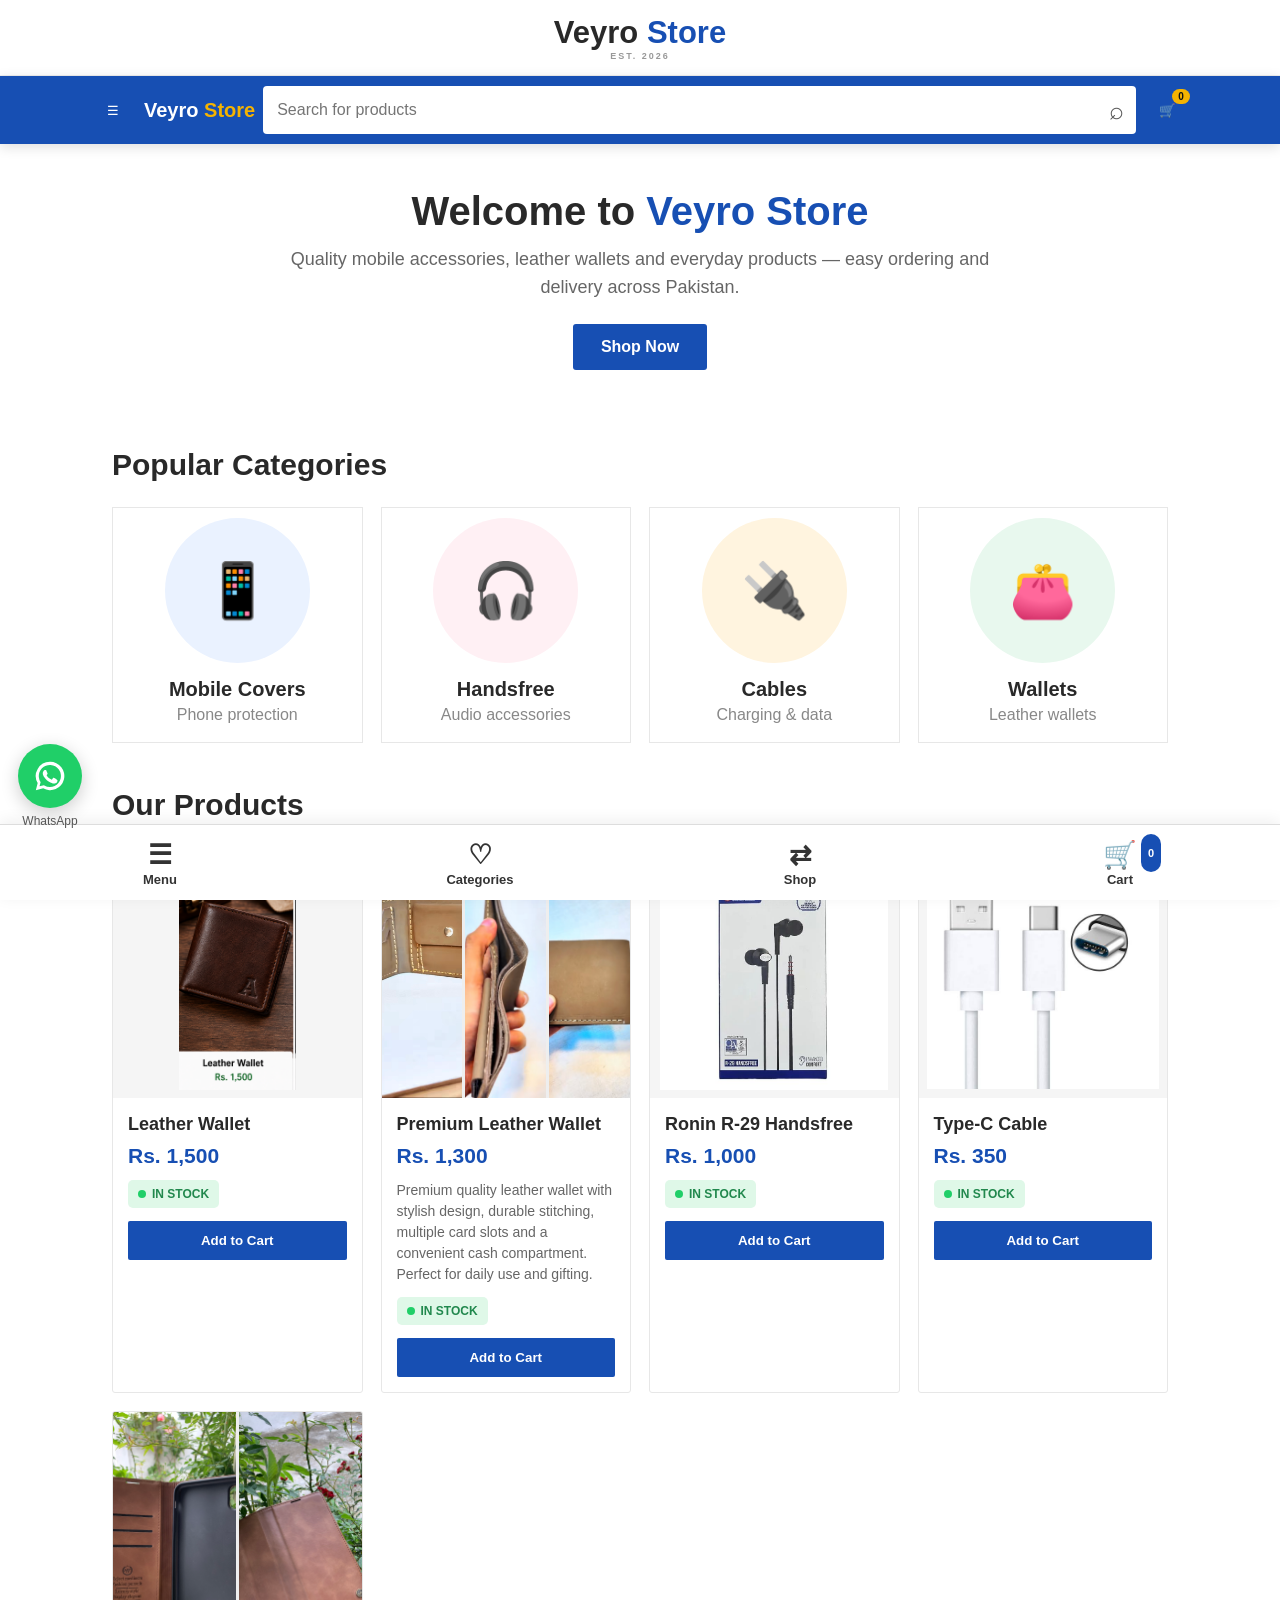
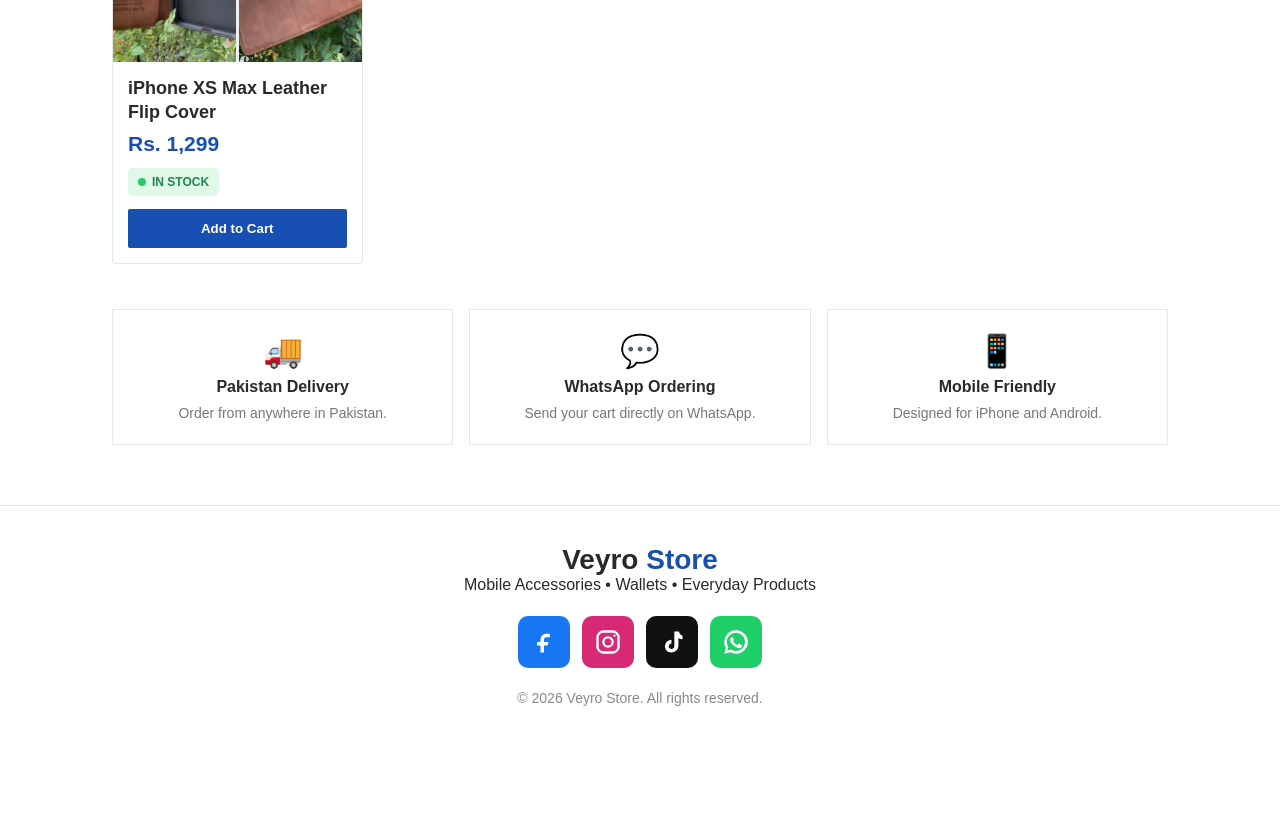
<file: index.html>
<!DOCTYPE html>
<html lang="en">
<head>
<meta charset="UTF-8">
<meta name="viewport" content="width=device-width, initial-scale=1.0">
<title>Veyro Store - Mobile Accessories & Everyday Products</title>
<meta name="description" content="Veyro Store - Shop mobile accessories, leather wallets and everyday products in Pakistan.">
<meta name="robots" content="index, follow">
<link rel="canonical" href="https://aeykeyteee-svg.github.io/abbas-store-/">
<meta name="theme-color" content="#174fb3">
<style>
:root{--blue:#174fb3;--gold:#f5b301;--green:#20cf68;--text:#292929;--line:#e7e7e7}
*{box-sizing:border-box}html{scroll-behavior:smooth}body{margin:0;font-family:Arial,Helvetica,sans-serif;color:var(--text);background:#fff;padding-bottom:76px}
a{text-decoration:none;color:inherit}button{font-family:inherit;cursor:pointer}
.top-brand{height:76px;display:flex;align-items:center;justify-content:center;border-bottom:1px solid #eee}.brand{font-size:31px;font-weight:900}.brand .s{color:var(--blue)}.brand small{display:block;text-align:center;font-size:9px;letter-spacing:2px;color:#999}
.search-bar{position:sticky;top:0;z-index:30;background:var(--blue);padding:10px 12px;box-shadow:0 3px 12px #0002}.search-inner{max-width:1100px;margin:auto;display:flex;align-items:center;gap:8px}
.menu-btn,.header-icon{width:46px;height:46px;border:0;background:transparent;color:#fff;display:flex;align-items:center;justify-content:center}.menu-icon{width:28px}.menu-icon span{display:block;height:3px;background:#fff;margin:6px 0;border-radius:3px}
.search{flex:1;height:48px;background:#fff;display:flex;align-items:center;border-radius:4px;overflow:hidden}.search input{border:0;outline:0;flex:1;min-width:0;font-size:16px;padding:0 14px}.search button{border:0;background:#fff;font-size:25px;padding:0 12px;color:#555}
.header-logo{font-size:20px;font-weight:900;color:#fff;white-space:nowrap}.header-logo span{color:var(--gold)}.header-cart{position:relative}.header-badge{position:absolute;right:0;top:2px;background:var(--gold);color:#111;border-radius:20px;min-width:18px;padding:2px 5px;font-size:10px;font-weight:900}
.drawer{position:fixed;inset:0;background:#0007;z-index:100;display:none}.drawer.show{display:block}.drawer-box{width:min(380px,88vw);height:100%;background:#fff;overflow:auto}.drawer-head{background:var(--blue);color:#fff;padding:22px;display:flex;justify-content:space-between}.drawer-close{border:0;background:transparent;color:#fff;font-size:30px}.drawer-title{font-size:22px;font-weight:800;padding:25px 22px 12px}.drawer-link{display:block;padding:18px 22px;border-bottom:1px solid var(--line);font-weight:700}
.hero{text-align:center;padding:45px 18px 35px}.hero h1{margin:0 0 12px;font-size:40px}.hero h1 span{color:var(--blue)}.hero p{max-width:700px;margin:0 auto 22px;color:#666;font-size:18px;line-height:1.55}.hero-btn{display:inline-block;background:var(--blue);color:#fff;padding:14px 28px;font-weight:800;border-radius:3px}
.wrap{max-width:1100px;margin:auto;padding:18px 22px 45px}.section-title{font-size:30px;margin:25px 0;font-weight:900}.category-grid,.products{display:grid;grid-template-columns:repeat(4,1fr);gap:18px}.category-grid{margin-bottom:45px}.category{background:#fff;text-align:center;border:1px solid var(--line);padding:10px 8px 18px}.category-circle{width:145px;height:145px;margin:auto;border-radius:50%;display:flex;align-items:center;justify-content:center;font-size:54px;background:#eaf2ff}.category:nth-child(2) .category-circle{background:#fff0f4}.category:nth-child(3) .category-circle{background:#fff4df}.category:nth-child(4) .category-circle{background:#e8f8ee}.category h3{margin:15px 0 5px;font-size:20px}.category p{margin:0;color:#888}
.card{background:#fff;border:1px solid var(--line);overflow:hidden;border-radius:3px}.photo{width:100%;height:250px;object-fit:contain;background:#f5f5f5;display:block;padding:8px}.gallery{height:250px;display:grid;grid-template-columns:repeat(3,1fr);gap:3px;background:#eee}.gallery.two{grid-template-columns:repeat(2,1fr)}.gallery img{width:100%;height:100%;object-fit:cover;cursor:zoom-in}.info{padding:15px}.info h3{margin:0 0 8px;font-size:18px;line-height:1.3}.description{color:#666;font-size:14px;line-height:1.5;margin:0 0 12px}.price{color:var(--blue);font-size:21px;font-weight:900;margin-bottom:12px}.stock{display:inline-flex;align-items:center;gap:6px;background:#dff8e8;color:#21884d;padding:7px 10px;border-radius:5px;font-size:12px;font-weight:900;margin-bottom:13px}.stock-dot{width:8px;height:8px;border-radius:50%;background:var(--green)}.buy{width:100%;border:0;background:var(--blue);color:#fff;padding:12px;font-weight:800;border-radius:2px}
.features{display:grid;grid-template-columns:repeat(3,1fr);gap:16px;margin:45px 0 15px}.feature{border:1px solid var(--line);padding:22px;text-align:center}.feature-icon{font-size:32px}.feature b{display:block;margin:8px 0}.feature span{color:#777;font-size:14px}
footer{border-top:1px solid var(--line);text-align:center;padding:38px 20px}.footer-brand{font-size:28px;font-weight:900}.footer-brand span{color:var(--blue)}.socials{display:flex;justify-content:center;gap:12px;margin:22px}.social{width:52px;height:52px;display:flex;align-items:center;justify-content:center;color:#fff;border-radius:10px;font-size:23px}.facebook{background:#1877f2}.instagram{background:#d62976}.tiktok{background:#111}.whatsapp-social{background:#20cf68}.copy{color:#888;font-size:14px}
.whatsapp{position:fixed;left:18px;bottom:92px;width:64px;height:64px;border-radius:50%;background:var(--green);color:#fff;display:flex;align-items:center;justify-content:center;z-index:60;box-shadow:0 5px 18px #0003;font-size:29px}.whatsapp span{font-size:12px;position:absolute;bottom:-20px;color:#555;white-space:nowrap}
.bottom-nav{position:fixed;left:0;right:0;bottom:0;height:76px;background:#fff;border-top:1px solid #ddd;z-index:55;display:grid;grid-template-columns:repeat(4,1fr);box-shadow:0 -3px 15px #0001}.bottom-nav button{border:0;background:#fff;color:#333;font-weight:700;font-size:13px}.bottom-icon{display:block;font-size:27px;line-height:34px}.badge{position:absolute;top:9px;margin-left:4px;background:var(--blue);color:#fff;border-radius:20px;min-width:20px;padding:2px 6px;font-size:11px}
.modal{position:fixed;inset:0;background:#0008;z-index:150;display:none;align-items:flex-end;justify-content:center}.modal.show{display:flex}.box{width:min(600px,100%);max-height:92vh;overflow:auto;background:#fff;padding:22px;border-radius:18px 18px 0 0}.box-head{display:flex;justify-content:space-between;align-items:center}.close{width:38px;height:38px;border:0;border-radius:50%;font-size:24px}.cart-item{display:flex;justify-content:space-between;gap:10px;border-bottom:1px solid #eee;padding:14px 0}.qty button{border:1px solid #ddd;background:#fff;border-radius:5px;padding:3px 9px}.total{font-size:22px;font-weight:900;margin:18px 0}.wa-order{display:block;text-align:center;background:var(--green);color:#fff;padding:15px;font-weight:900;border-radius:5px}
.checkout{margin-top:22px;border-top:1px solid #eee;padding-top:20px}.field{width:100%;border:1px solid #ead9c8;border-radius:6px;padding:14px;margin:9px 0;font-size:15px;outline:none}.payment-title{font-weight:900;letter-spacing:2px;margin:20px 0 12px}.payment-grid{display:grid;grid-template-columns:1fr 1fr;gap:10px}.payment{border:2px solid #f0dfce;background:#fffaf5;border-radius:10px;padding:16px 10px;text-align:center;font-weight:900}.payment.selected{background:var(--gold);color:#fff;border-color:var(--gold)}.payment-icon{display:block;font-size:25px;margin-bottom:6px}.payment-info{margin:14px 0;display:grid;gap:10px}.payment-account{border:2px solid #f0dfcf;background:#fffaf4;border-radius:12px;padding:14px 16px;font-size:15px;line-height:1.55}.payment-account strong{font-size:18px}.payment-account span{color:#666;font-size:13px}.cod-info{background:#fff7dc}.confirm{width:100%;margin-top:16px;border:0;background:var(--gold);color:#111;padding:16px;border-radius:5px;font-size:16px;font-weight:900}
.image-viewer{position:fixed;inset:0;background:#000e;z-index:300;display:none;align-items:center;justify-content:center;padding:20px}.image-viewer.show{display:flex}.viewer-img{max-width:96vw;max-height:88vh;object-fit:contain}.viewer-close{position:absolute;top:15px;right:15px;width:48px;height:48px;border:0;border-radius:50%;font-size:32px}
@media(max-width:800px){.top-brand{height:65px}.brand{font-size:27px}.search-bar{padding:8px 9px}.header-logo{font-size:17px}.header-icon,.menu-btn{width:40px}.search{height:44px}.search input{font-size:15px}.hero h1{font-size:31px}.hero p{font-size:16px}.category-grid,.products{grid-template-columns:1fr 1fr;gap:12px}.photo,.gallery{height:220px}.features{grid-template-columns:1fr}}
@media(max-width:520px){.wrap{padding:12px}.section-title{font-size:25px}.category-circle{width:125px;height:125px;font-size:45px}.category h3{font-size:16px}.photo,.gallery{height:190px}.info{padding:11px}.info h3{font-size:15px}.price{font-size:18px}.buy{font-size:13px;padding:10px 5px}.header-logo{display:none}.payment-grid{grid-template-columns:1fr 1fr}}
</style>
</head>
<body>

<div class="top-brand"><div class="brand">Veyro <span class="s">Store</span><small>EST. 2026</small></div></div>

<div class="search-bar">
<div class="search-inner">
<button class="menu-btn" onclick="openMenu()">☰</button>
<div class="header-logo">Veyro <span>Store</span></div>
<div class="search"><input id="searchInput" type="search" placeholder="Search for products" oninput="searchProducts()"><button onclick="searchProducts()">⌕</button></div>
<button class="header-icon header-cart" onclick="openCart()">🛒<span class="header-badge" id="headerCount">0</span></button>
</div>
</div>

<div class="drawer" id="drawer" onclick="if(event.target===this)closeMenu()">
<div class="drawer-box">
<div class="drawer-head"><b>Veyro Store</b><button class="drawer-close" onclick="closeMenu()">×</button></div>
<div class="drawer-title">Menu</div>
<a class="drawer-link" href="#" onclick="closeMenu()">Home</a>
<a class="drawer-link" href="#products" onclick="closeMenu()">Shop</a>
<a class="drawer-link" href="#categories" onclick="closeMenu()">Categories</a>
<a class="drawer-link" href="#about" onclick="closeMenu()">About Us</a>
<a class="drawer-link" href="#contact" onclick="closeMenu()">Contact Us</a>
<div class="drawer-title">Categories</div>
<a class="drawer-link" href="#products">Mobile Covers</a>
<a class="drawer-link" href="#products">Handsfree</a>
<a class="drawer-link" href="#products">Cables</a>
<a class="drawer-link" href="#products">Wallets</a>
</div></div>

<section class="hero">
<h1>Welcome to <span>Veyro Store</span></h1>
<p>Quality mobile accessories, leather wallets and everyday products — easy ordering and delivery across Pakistan.</p>
<a class="hero-btn" href="#products">Shop Now</a>
</section>

<main class="wrap">
<section id="categories">
<h2 class="section-title">Popular Categories</h2>
<div class="category-grid">
<a class="category" href="#products"><div class="category-circle">📱</div><h3>Mobile Covers</h3><p>Phone protection</p></a>
<a class="category" href="#products"><div class="category-circle">🎧</div><h3>Handsfree</h3><p>Audio accessories</p></a>
<a class="category" href="#products"><div class="category-circle">🔌</div><h3>Cables</h3><p>Charging & data</p></a>
<a class="category" href="#products"><div class="category-circle">👛</div><h3>Wallets</h3><p>Leather wallets</p></a>
</div>
</section>

<section id="products">
<h2 class="section-title">Our Products</h2>
<div class="products">

<!-- OLD PRODUCT KEPT -->
<article class="card product" data-name="leather wallet">
<img class="photo" src="wallet.png" alt="Brown Leather Wallet" onclick="openImage(this.src,this.alt)">
<div class="info"><h3>Leather Wallet</h3><div class="price">Rs. 1,500</div><div class="stock"><span class="stock-dot"></span> IN STOCK</div><button class="buy" onclick="add(1)">Add to Cart</button></div>
</article>

<!-- NEW PRODUCT -->
<article class="card product" data-name="premium leather wallet brown wallet">
<div class="gallery">
<img src="IMG_9709.jpeg" alt="Premium Leather Wallet - Image 1" onclick="openImage(this.src,this.alt)">
<img src="IMG_9710.jpeg" alt="Premium Leather Wallet - Image 2" onclick="openImage(this.src,this.alt)">
<img src="IMG_9711.jpeg" alt="Premium Leather Wallet - Image 3" onclick="openImage(this.src,this.alt)">
</div>
<div class="info">
<h3>Premium Leather Wallet</h3>
<div class="price">Rs. 1,300</div>
<p class="description">Premium quality leather wallet with stylish design, durable stitching, multiple card slots and a convenient cash compartment. Perfect for daily use and gifting.</p>
<div class="stock"><span class="stock-dot"></span> IN STOCK</div>
<button class="buy" onclick="add(5)">Add to Cart</button>
</div>
</article>

<article class="card product" data-name="ronin r-29 handsfree">
<img class="photo" src="ronin-handsfree.jpeg" alt="Ronin R-29 Handsfree" onclick="openImage(this.src,this.alt)">
<div class="info"><h3>Ronin R-29 Handsfree</h3><div class="price">Rs. 1,000</div><div class="stock"><span class="stock-dot"></span> IN STOCK</div><button class="buy" onclick="add(2)">Add to Cart</button></div>
</article>

<article class="card product" data-name="type-c cable">
<img class="photo" src="type-c-cable.jpeg" alt="Type-C Cable" onclick="openImage(this.src,this.alt)">
<div class="info"><h3>Type-C Cable</h3><div class="price">Rs. 350</div><div class="stock"><span class="stock-dot"></span> IN STOCK</div><button class="buy" onclick="add(3)">Add to Cart</button></div>
</article>

<article class="card product" data-name="iphone xs max leather flip cover iphone cover">
<div class="gallery two">
<img src="IMG_9575.jpeg" alt="iPhone XS Max Leather Flip Cover Front" onclick="openImage(this.src,this.alt)">
<img src="IMG_9576.jpeg" alt="iPhone XS Max Leather Flip Cover Open" onclick="openImage(this.src,this.alt)">
</div>
<div class="info"><h3>iPhone XS Max Leather Flip Cover</h3><div class="price">Rs. 1,299</div><div class="stock"><span class="stock-dot"></span> IN STOCK</div><button class="buy" onclick="add(4)">Add to Cart</button></div>
</article>

</div>
</section>

<div class="features" id="about">
<div class="feature"><div class="feature-icon">🚚</div><b>Pakistan Delivery</b><span>Order from anywhere in Pakistan.</span></div>
<div class="feature"><div class="feature-icon">💬</div><b>WhatsApp Ordering</b><span>Send your cart directly on WhatsApp.</span></div>
<div class="feature"><div class="feature-icon">📱</div><b>Mobile Friendly</b><span>Designed for iPhone and Android.</span></div>
</div>
</main>

<footer id="contact">
<div class="footer-brand">Veyro <span>Store</span></div>
<div>Mobile Accessories • Wallets • Everyday Products</div>
<div class="socials">

<a class="social facebook" href="https://www.facebook.com/share/1GYrLuRXYY/?mibextid=wwXIfr" target="_blank" aria-label="Facebook">
<svg viewBox="0 0 24 24" width="28" height="28" fill="currentColor">
<path d="M14 8h3V5h-3c-2.8 0-5 2.2-5 5v2H6v3h3v6h3v-6h3l1-3h-4v-2c0-1.1.9-2 2-2z"/>
</svg>
</a>

<a class="social instagram" href="https://www.instagram.com/veyro_online_store?igsh=MWx1am9qNjRvdGNvNg%3D%3D&utm_source=qr" target="_blank" aria-label="Instagram">
<svg viewBox="0 0 24 24" width="28" height="28" fill="none" stroke="currentColor" stroke-width="2">
<rect x="3" y="3" width="18" height="18" rx="5"/>
<circle cx="12" cy="12" r="4"/>
<circle cx="17.5" cy="6.5" r="1" fill="currentColor" stroke="none"/>
</svg>
</a>

<a class="social tiktok" href="https://www.tiktok.com/@veyro_online_stor?_r=1&_t=ZS-98z6u7dpsof" target="_blank" aria-label="TikTok">
<svg viewBox="0 0 24 24" width="28" height="28" fill="currentColor">
<path d="M15 3h3c.3 1.7 1.3 3 3 3.6v3.1c-1.3-.1-2.5-.5-3.5-1.2V15c0 3.5-2.7 6-6.2 6C8.2 21 6 18.8 6 15.9c0-3.1 2.4-5.6 5.5-5.8v3.2c-1.3.1-2.3 1.1-2.3 2.4 0 1.4 1 2.4 2.4 2.4 1.5 0 2.4-1.1 2.4-2.6V3h1z"/>
</svg>
</a>

<a class="social whatsapp-social" href="https://wa.me/923183363084" target="_blank" aria-label="WhatsApp">
<svg viewBox="0 0 24 24" width="28" height="28" fill="currentColor">
<path d="M12 2a10 10 0 0 0-8.7 15L2 22l5.2-1.3A10 10 0 1 0 12 2zm0 17.8a7.8 7.8 0 0 1-4-1.1l-.3-.2-3.1.8.8-3-.2-.3A7.8 7.8 0 1 1 12 19.8zm4.3-5.7c-.2-.1-1.4-.7-1.6-.8-.2-.1-.4-.1-.5.1-.2.2-.6.8-.7 1-.1.2-.3.2-.5.1-1.4-.7-2.4-1.3-3.3-2.9-.2-.3.2-.3.5-1 .1-.2.1-.3 0-.5l-.8-1.9c-.2-.5-.4-.4-.5-.4h-.4c-.2 0-.5.1-.7.3-.2.2-.9.9-.9 2.1s.9 2.4 1 2.5c.1.2 1.8 2.8 4.4 3.9 2.6 1.1 2.6.7 3.1.7.5 0 1.5-.6 1.7-1.2.2-.6.2-1.1.1-1.2-.1-.1-.2-.1-.4-.2z"/>
</svg>
</a>

</div>
<div class="copy">© 2026 Veyro Store. All rights reserved.</div>
</footer>

<a class="whatsapp" href="https://wa.me/923183363084" target="_blank" aria-label="WhatsApp">
<svg viewBox="0 0 24 24" width="34" height="34" fill="currentColor">
<path d="M12 2a10 10 0 0 0-8.7 15L2 22l5.2-1.3A10 10 0 1 0 12 2zm0 17.8a7.8 7.8 0 0 1-4-1.1l-.3-.2-3.1.8.8-3-.2-.3A7.8 7.8 0 1 1 12 19.8zm4.3-5.7c-.2-.1-1.4-.7-1.6-.8-.2-.1-.4-.1-.5.1-.2.2-.6.8-.7 1-.1.2-.3.2-.5.1-1.4-.7-2.4-1.3-3.3-2.9-.2-.3.2-.3.5-1 .1-.2.1-.3 0-.5l-.8-1.9c-.2-.5-.4-.4-.5-.4h-.4c-.2 0-.5.1-.7.3-.2.2-.9.9-.9 2.1s.9 2.4 1 2.5c.1.2 1.8 2.8 4.4 3.9 2.6 1.1 2.6.7 3.1.7.5 0 1.5-.6 1.7-1.2.2-.6.2-1.1.1-1.2-.1-.1-.2-.1-.4-.2z"/>
</svg>
<span>WhatsApp</span>
</a>

<nav class="bottom-nav">
<button onclick="openMenu()"><span class="bottom-icon">☰</span>Menu</button>
<button onclick="document.getElementById('categories').scrollIntoView()"><span class="bottom-icon">♡</span>Categories</button>
<button onclick="document.getElementById('products').scrollIntoView()"><span class="bottom-icon">⇄</span>Shop</button>
<button onclick="openCart()"><span class="bottom-icon">🛒<span class="badge" id="count">0</span></span>Cart</button>
</nav>

<div class="image-viewer" id="imageViewer" onclick="if(event.target===this)closeImage()">
<button class="viewer-close" onclick="closeImage()">×</button><img class="viewer-img" id="viewerImg" alt="">
</div>

<div class="modal" id="modal" onclick="if(event.target===this)closeCart()">
<div class="box">
<div class="box-head"><h2>Your Cart</h2><button class="close" onclick="closeCart()">×</button></div>
<div id="items"></div>
<div class="total">Total: Rs. <span id="total">0</span></div>

<div class="checkout">
<h3>Delivery Details</h3>
<input class="field" id="customerName" placeholder="Name *">
<input class="field" id="customerPhone" placeholder="Phone *" type="tel">
<input class="field" id="customerCity" placeholder="City *">
<input class="field" id="customerEmail" placeholder="Email (Optional)" type="email">
<textarea class="field" id="customerAddress" placeholder="Delivery Address *" rows="3"></textarea>

<div class="payment-title">💳 PAYMENT METHOD *</div>
<div class="payment-grid">
<button class="payment selected" data-method="Easypaisa" onclick="selectPayment(this)"><span class="payment-icon">💚</span>Easypaisa</button>
<button class="payment" data-method="Allied Bank" onclick="selectPayment(this)"><span class="payment-icon">🏦</span>Allied Bank</button>
<button class="payment" data-method="Cash on Delivery" onclick="selectPayment(this)"><span class="payment-icon">💵</span>Cash on Delivery</button>
</div>

<div class="payment-info">
<div class="payment-account"><strong>Easypaisa</strong><br>Send payment to: <b>03419513640</b><br><span>After payment, send the transaction screenshot on WhatsApp.</span></div>
<div class="payment-account"><strong>Allied Bank</strong><br>Account Number: <b>08270010148034190012</b><br><span>After transfer, send the transaction screenshot on WhatsApp.</span></div>
<div class="payment-account cod-info"><strong>Cash on Delivery</strong><br>Pay the order amount <b>in cash when your parcel is delivered.</b><br><span>Please provide a correct name, phone number and complete delivery address.</span></div>
</div>

<button class="confirm" onclick="confirmOrder()">✓ CONFIRM ORDER</button>
</div>
<a id="wa" class="wa-order" target="_blank" style="margin-top:10px">💬 Order on WhatsApp</a>
</div></div>

<script>
const products={
1:{name:"Leather Wallet",price:1500},
2:{name:"Ronin R-29 Handsfree",price:1000},
3:{name:"Type-C Cable",price:350},
4:{name:"iPhone XS Max Leather Flip Cover",price:1299},
5:{name:"Premium Leather Wallet",price:1300}
};

let cart=JSON.parse(localStorage.getItem("veyroCart")||"{}");
let selectedPayment="Easypaisa";

function save(){localStorage.setItem("veyroCart",JSON.stringify(cart));render()}
function add(id){cart[id]=(cart[id]||0)+1;save();openCart()}
function change(id,d){cart[id]=(cart[id]||0)+d;if(cart[id]<=0)delete cart[id];save()}
function selectPayment(el){document.querySelectorAll(".payment").forEach(x=>x.classList.remove("selected"));el.classList.add("selected");selectedPayment=el.dataset.method;render()}

function buildMessage(){
let total=0,msg="Assalam-o-Alaikum, I want to order from Veyro Store:%0A%0A";
for(const id in cart){const p=products[id],q=cart[id];total+=p.price*q;msg+=`${p.name} x ${q} = Rs. ${(p.price*q).toLocaleString()}%0A`}
msg+=`%0ATotal: Rs. ${total.toLocaleString()}%0APayment: ${encodeURIComponent(selectedPayment)}%0A`;
msg+=`%0AName: ${encodeURIComponent(document.getElementById("customerName")?.value||"")}`;
msg+=`%0APhone: ${encodeURIComponent(document.getElementById("customerPhone")?.value||"")}`;
msg+=`%0ACity: ${encodeURIComponent(document.getElementById("customerCity")?.value||"")}`;
msg+=`%0AEmail: ${encodeURIComponent(document.getElementById("customerEmail")?.value||"")}`;
msg+=`%0AAddress: ${encodeURIComponent(document.getElementById("customerAddress")?.value||"")}`;
return msg;
}

function render(){
let count=0,total=0,html="";
for(const id in cart){
const p=products[id],q=cart[id];count+=q;total+=p.price*q;
html+=`<div class="cart-item"><div><b>${p.name}</b><br>Rs. ${p.price.toLocaleString()}</div><div class="qty"><button onclick="change(${id},-1)">−</button> ${q} <button onclick="change(${id},1)">+</button></div></div>`;
}
document.getElementById("count").textContent=count;
document.getElementById("headerCount").textContent=count;
document.getElementById("total").textContent=total.toLocaleString();
document.getElementById("items").innerHTML=html||'<div style="text-align:center;color:#888;padding:25px">Your cart is empty.</div>';
document.getElementById("wa").href="https://wa.me/923183363084?text="+buildMessage();
}

function confirmOrder(){
if(Object.keys(cart).length===0){alert("Your cart is empty.");return}
const name=document.getElementById("customerName").value.trim();
const phone=document.getElementById("customerPhone").value.trim();
const city=document.getElementById("customerCity").value.trim();
const address=document.getElementById("customerAddress").value.trim();
if(!name||!phone||!city||!address){alert("Please fill Name, Phone, City and Delivery Address.");return}
window.open("https://wa.me/923183363084?text="+buildMessage(),"_blank");
}

function openImage(src,alt){document.getElementById("viewerImg").src=src;document.getElementById("viewerImg").alt=alt||"Product image";document.getElementById("imageViewer").classList.add("show");document.body.style.overflow="hidden"}
function closeImage(){document.getElementById("imageViewer").classList.remove("show");document.getElementById("viewerImg").src="";document.body.style.overflow=""}
function openCart(){document.getElementById("modal").classList.add("show");render()}
function closeCart(){document.getElementById("modal").classList.remove("show")}
function openMenu(){document.getElementById("drawer").classList.add("show")}
function closeMenu(){document.getElementById("drawer").classList.remove("show")}

function searchProducts(){
const q=document.getElementById("searchInput").value.toLowerCase().trim();
document.querySelectorAll(".product").forEach(card=>{const name=card.dataset.name||"";card.style.display=!q||name.includes(q)?"block":"none"})
}
document.querySelectorAll(".field").forEach(el=>el.addEventListener("input",render));
document.addEventListener("keydown",e=>{if(e.key==="Escape"){closeImage();closeCart();closeMenu()}});
render();
</script>
</body>
</html>
</file>
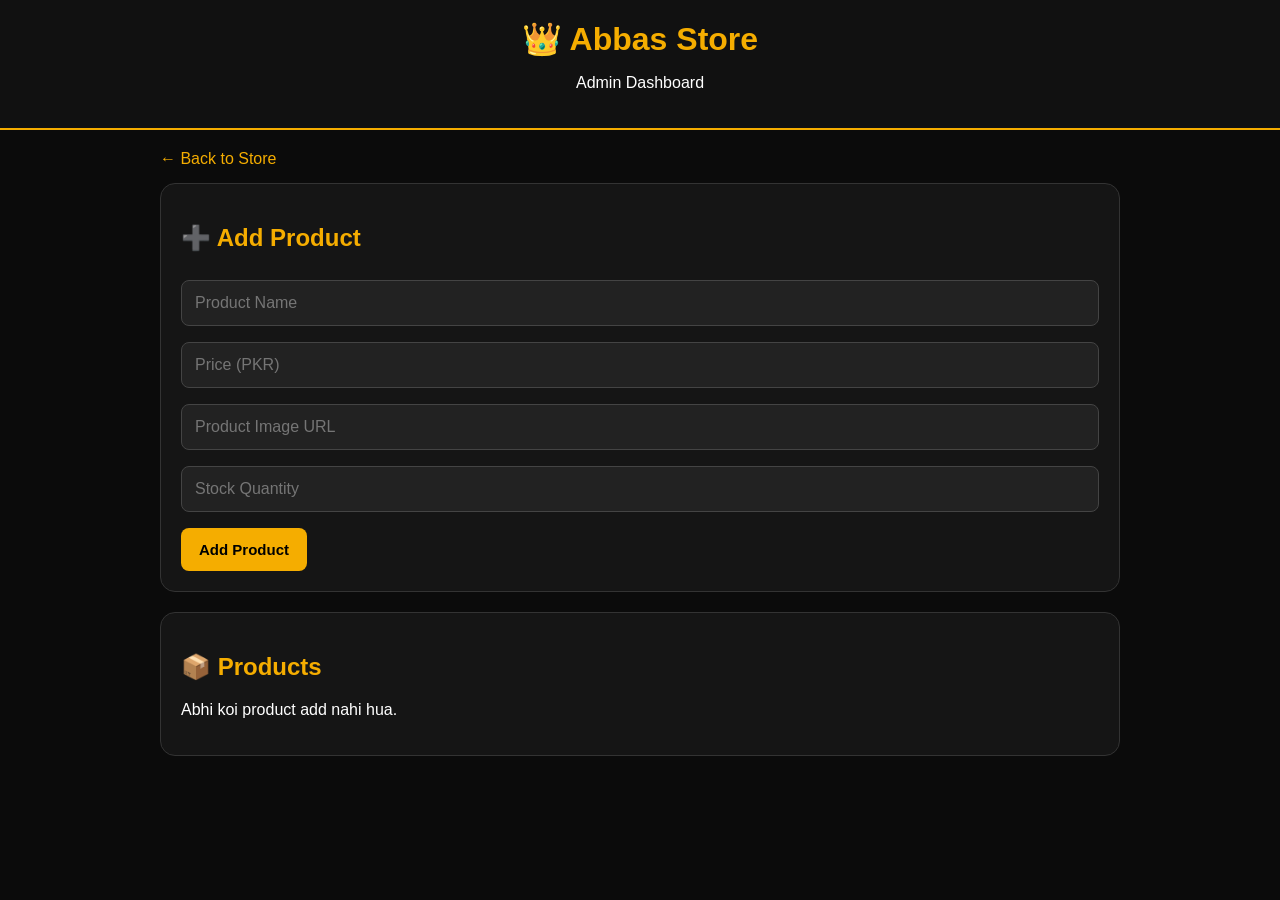
<file: admin.html>
<!DOCTYPE html>
<html lang="en">
<head>
<meta charset="UTF-8">
<meta name="viewport" content="width=device-width, initial-scale=1.0">
<title>Abbas Store - Admin Dashboard</title>

<style>
* {
  box-sizing: border-box;
}

body {
  margin: 0;
  font-family: Arial, sans-serif;
  background: #0b0b0b;
  color: white;
}

header {
  background: #111;
  padding: 20px;
  text-align: center;
  border-bottom: 2px solid #f5ad00;
}

header h1 {
  color: #f5ad00;
  margin: 0;
}

.container {
  max-width: 1000px;
  margin: auto;
  padding: 20px;
}

.card {
  background: #151515;
  border: 1px solid #333;
  border-radius: 15px;
  padding: 20px;
  margin-bottom: 20px;
}

h2 {
  color: #f5ad00;
}

input, select {
  width: 100%;
  padding: 13px;
  margin: 8px 0;
  border-radius: 8px;
  border: 1px solid #444;
  background: #222;
  color: white;
  font-size: 16px;
}

button {
  border: none;
  padding: 13px 18px;
  border-radius: 8px;
  cursor: pointer;
  font-size: 15px;
  font-weight: bold;
  margin-top: 8px;
}

.add {
  background: #f5ad00;
  color: black;
}

.delete {
  background: #d62828;
  color: white;
}

.edit {
  background: #444;
  color: white;
}

.product {
  background: #101010;
  border: 1px solid #333;
  border-radius: 12px;
  padding: 15px;
  margin-top: 12px;
}

.product img {
  width: 100px;
  height: 100px;
  object-fit: cover;
  border-radius: 10px;
  display: block;
  margin-bottom: 10px;
}

.price {
  color: #f5ad00;
  font-weight: bold;
}

.back {
  display: inline-block;
  margin-bottom: 15px;
  color: #f5ad00;
  text-decoration: none;
}
</style>
</head>

<body>

<header>
  <h1>👑 Abbas Store</h1>
  <p>Admin Dashboard</p>
</header>

<div class="container">

<a class="back" href="index.html">← Back to Store</a>

<div class="card">
  <h2>➕ Add Product</h2>

  <input id="name" type="text" placeholder="Product Name">

  <input id="price" type="number" placeholder="Price (PKR)">

  <input id="image" type="text" placeholder="Product Image URL">

  <input id="stock" type="number" placeholder="Stock Quantity">

  <button class="add" onclick="addProduct()">Add Product</button>
</div>

<div class="card">
  <h2>📦 Products</h2>
  <div id="products"></div>
</div>

</div>

<script>

let products = JSON.parse(localStorage.getItem("abbasProducts")) || [];

function saveProducts() {
  localStorage.setItem("abbasProducts", JSON.stringify(products));
}

function addProduct() {

  const name = document.getElementById("name").value;
  const price = document.getElementById("price").value;
  const image = document.getElementById("image").value;
  const stock = document.getElementById("stock").value;

  if (!name || !price) {
    alert("Product name aur price zaroor enter karein.");
    return;
  }

  products.push({
    id: Date.now(),
    name: name,
    price: price,
    image: image,
    stock: stock || 0
  });

  saveProducts();

  document.getElementById("name").value = "";
  document.getElementById("price").value = "";
  document.getElementById("image").value = "";
  document.getElementById("stock").value = "";

  displayProducts();

  alert("Product add ho gaya!");
}

function displayProducts() {

  const box = document.getElementById("products");

  box.innerHTML = "";

  if (products.length === 0) {
    box.innerHTML = "<p>Abhi koi product add nahi hua.</p>";
    return;
  }

  products.forEach(product => {

    box.innerHTML += `
      <div class="product">

        ${product.image ? `<img src="${product.image}" alt="${product.name}">` : ""}

        <h3>${product.name}</h3>

        <p class="price">Rs. ${product.price}</p>

        <p>Stock: ${product.stock}</p>

        <button class="delete" onclick="deleteProduct(${product.id})">
          Delete
        </button>

      </div>
    `;
  });
}

function deleteProduct(id) {

  if (confirm("Kya aap ye product delete karna chahte hain?")) {

    products = products.filter(product => product.id !== id);

    saveProducts();

    displayProducts();
  }
}

displayProducts();

</script>

</body>
</html>
</file>
